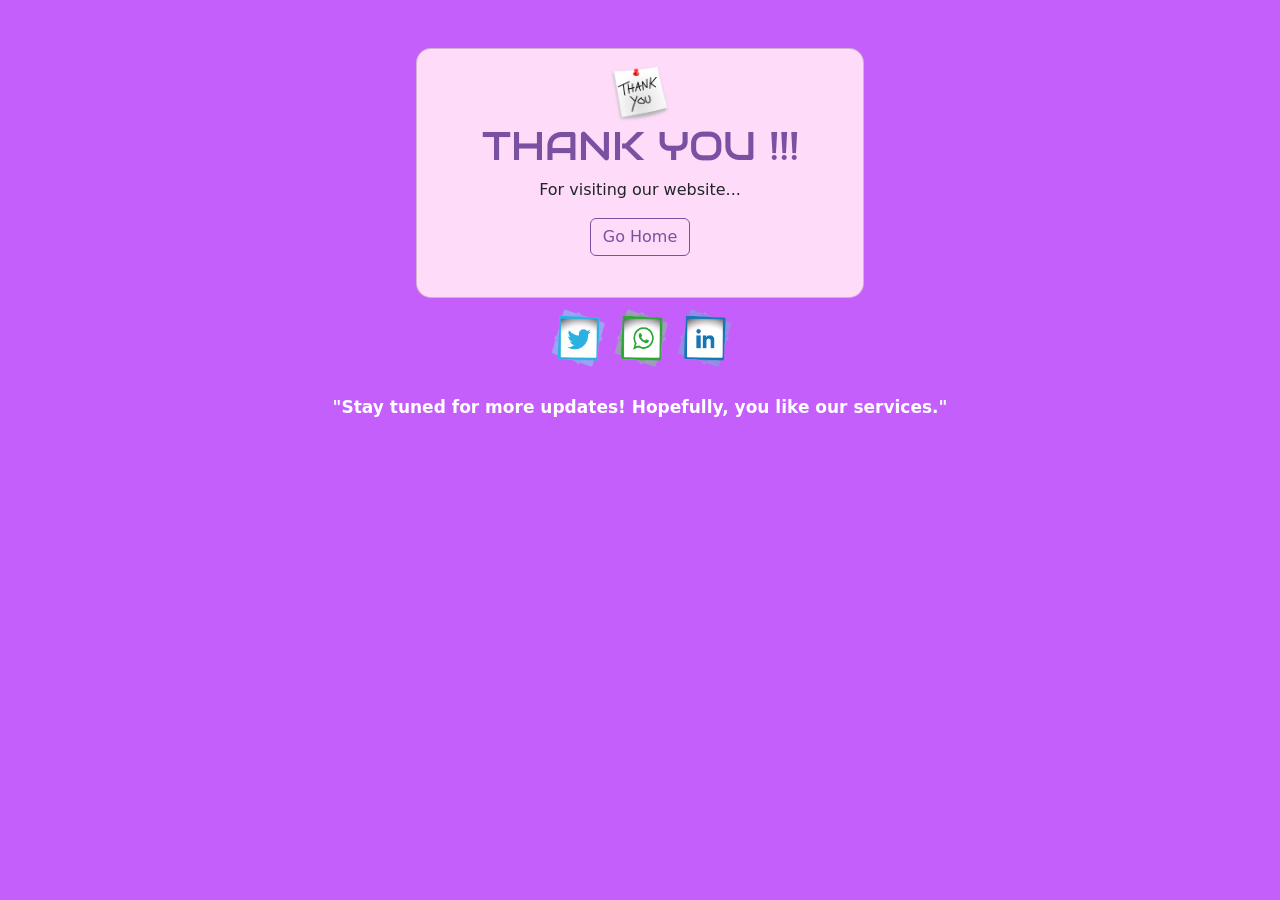
<file: goodbye.html>
<!DOCTYPE html>
<html lang="en">
<head>
    <link href="https://cdn.jsdelivr.net/npm/bootstrap@5.0.2/dist/css/bootstrap.min.css" rel="stylesheet" integrity="sha384-EVSTQN3/azprG1Anm3QDgpJLIm9Nao0Yz1ztcQTwFspd3yD65VohhpuuCOmLASjC" crossorigin="anonymous">
    <script src="https://cdn.jsdelivr.net/npm/bootstrap@5.0.2/dist/js/bootstrap.bundle.min.js" integrity="sha384-MrcW6ZMFYlzcLA8Nl+NtUVF0sA7MsXsP1UyJoMp4YLEuNSfAP+JcXn/tWtIaxVXM" crossorigin="anonymous"></script>
    <link rel="stylesheet" href="https://fonts.googleapis.com/css?family=Audiowide">
    <meta charset="UTF-8">
    <meta name="viewport" content="width=device-width, initial-scale=1.0">
    <title>Document</title>
    <style>
        body{
            background-color: #C55FFC;
           
        }
         h1{
            font-family: "Audiowide", sans-serif;
         }
        .box1{
            height: 250px;
            max-width: 100%;
            border-radius: 15px;
            background-color: #FEDCF9;
           
        }
    </style>
</head>
<body>
    <div class="container-fluid d-flex justify-content-center align-items-center">
        <div class="row" style="display: flex; justify-content: center; align-items: center;">
            <div class="box1 card text-center mt-5" style="width: 28rem;">
                <div class="card-body">
                    <img src="ps.png" class="img-fluid" alt="..." height="60px" width="60px">
                  <h1 class="card-title" style="color: #7951A1;">THANK YOU !!!</h1>
                  <p class="card-text">For visiting our website...</p>
                 
                  <a href="index.html" class="btn " style="background-color: transparent; border-color: #7951A1; color: #7951A1;">Go Home</a>
                </div>
              </div>
        </div>
    </div>
    <div class="container-fluid d-flex justify-content-center align-items-center">
        <div class="row">
            <div class="col-lg-2">
                <img src="ssd.png" alt="" height="65px" width="200px" class="mt-2">
                
            </div>
        </div>
         
    </div>
    <div class="container-fluid d-flex justify-content-center align-items-center">
        <div class="row">
            <div class="col-lg-12">
                <p class="mt-4" style="font-weight: bold; font-size: 17px; color: white;">"Stay tuned for more updates! Hopefully, you like our services."</p>
                
            </div>
        </div>
    </div>
</body>
</html>
</file>
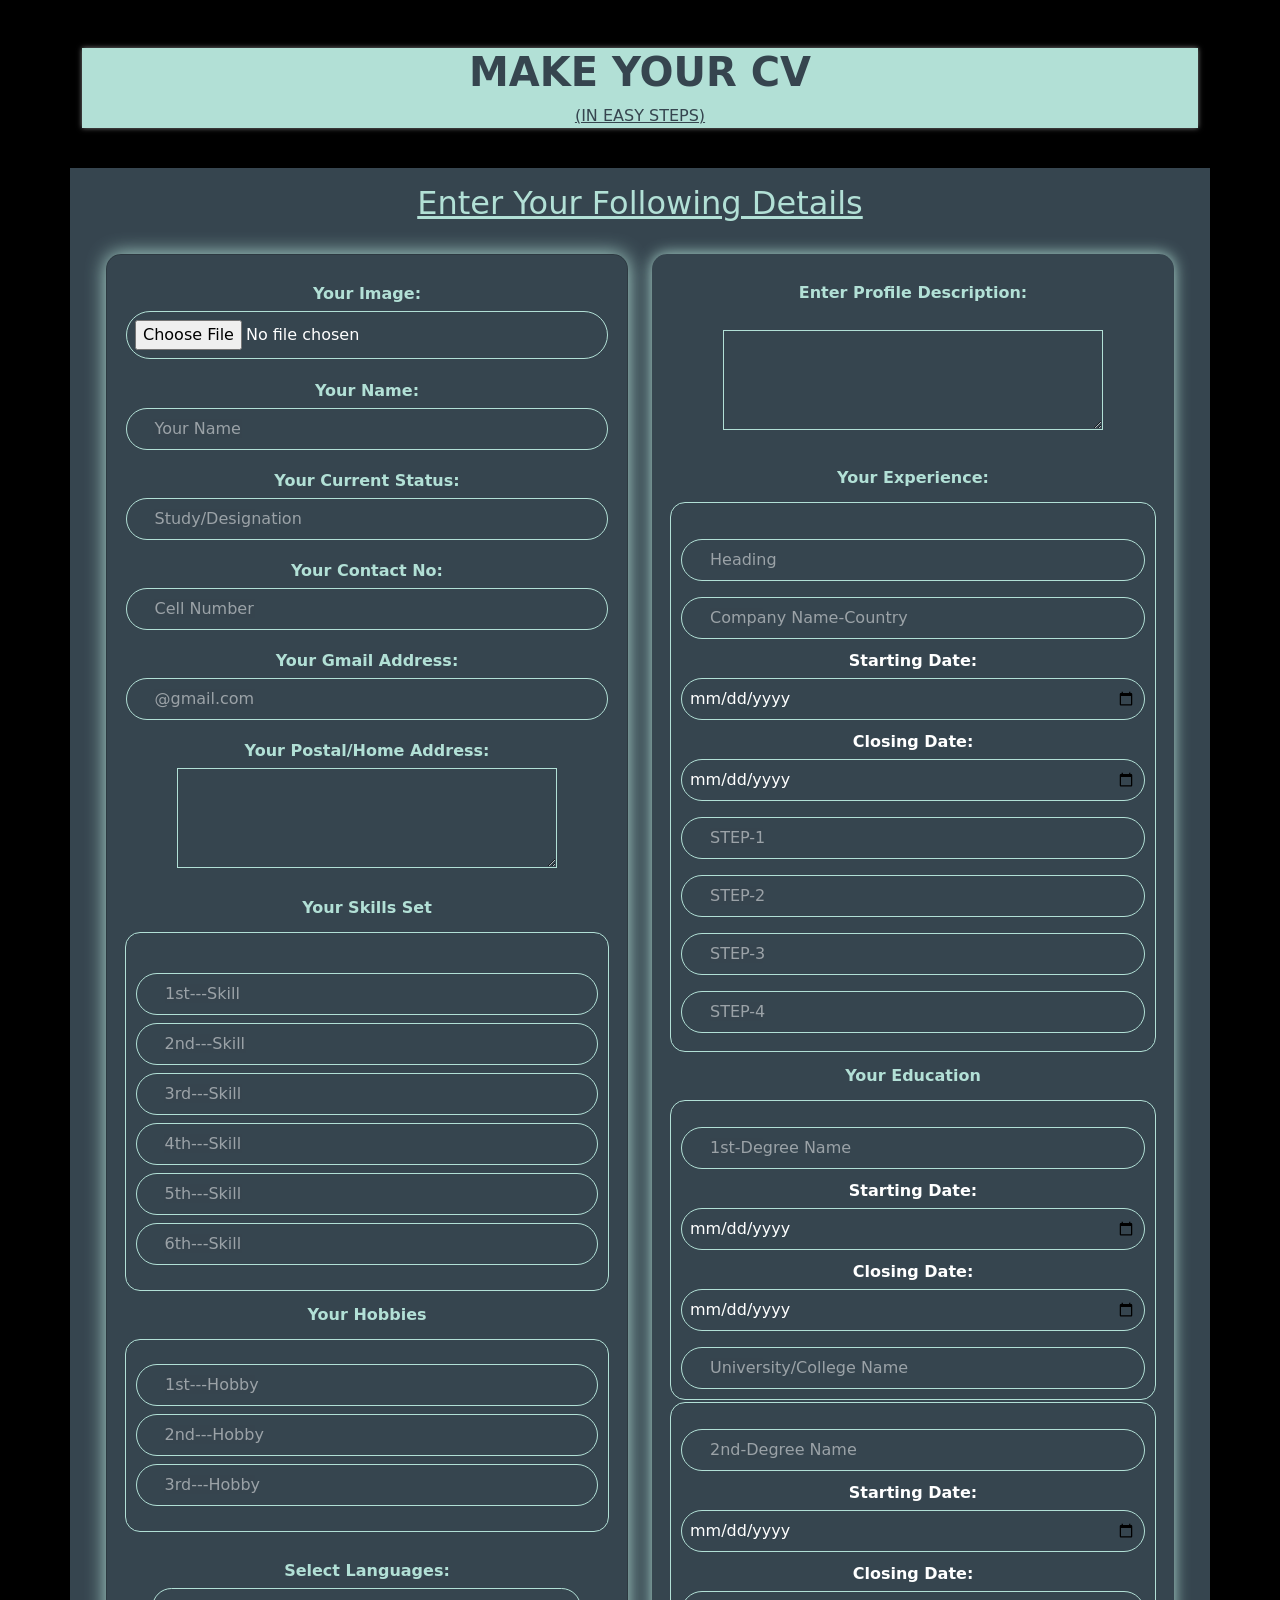
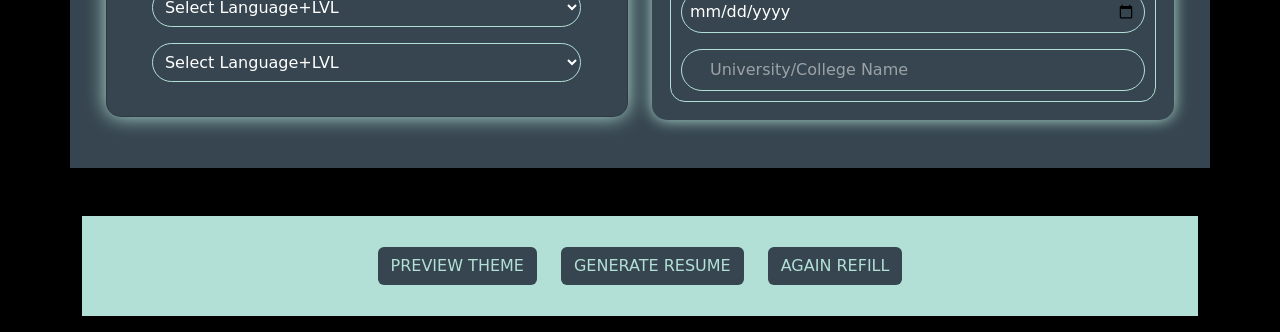
<file: job.html>
<!DOCTYPE html>
<html lang="en">
<head>
    <link href="https://cdn.jsdelivr.net/npm/bootstrap@5.0.2/dist/css/bootstrap.min.css" rel="stylesheet">
    <meta charset="UTF-8">
    <meta name="viewport" content="width=device-width, initial-scale=1.0">
    <title>cv_maker by hz</title>
    <style>
        .box1{
            
            box-shadow: 0 0 5px gray;
            text-align: center;
             
        }
        .box2{
       
            box-shadow: 0 0 5px gray;
        }
        .box3{
          height: 100px;
          width: 100%;
          background-color: #B2E0D6;
        }
        h2{
            text-align: center;
        }
        input{
            background-color: #36454F;
            border-color: #B2E0D6;
            border-radius: 40px;
     
            
        }
        label:hover{
             cursor: pointer;
             transition:  0.3s ease;
            text-decoration: underline;
        }
            input:hover{
             cursor: pointer;
             transition:  0.3s ease;
             box-shadow: 0 0 10px #B2E0D6;
        }
        .input-group {
    display: flex;
    flex-direction: column;
    align-items: center;
    margin-bottom: 15px;

   
    
}

label {
    font-weight: bold;
    margin-bottom: 5px;
    color: white;
   
}

@media (min-width:992px){

}
input, textarea, select {
        background-color: #36454F;
        color: white;
        border: 1px solid #ccc;
        width: 100%; /* full width for smaller screens */
   
        box-sizing: border-box;
        padding: 8px;
        border-color: #B2E0D6;
        border-radius: 40px;
       
    }
@media only screen and (max-width: 575.98px) {
  input,
  textarea,
  select {
    width: 100% !important;
    border-radius: 40px;
  }

  #address,
  .bord {
    width: 100% !important;
  }

  img#imagePreview {
    width: 100% !important;
    height: auto !important;
  }

  table {
    width: 100% !important;
  }

  td {
    display: block;
    width: 100%;
  }

  /* Remove default Bootstrap gutters for small screens */
  .row {
    margin-left: 0 !important;
    margin-right: 0 !important;
  }

  .col-12,
  .col-sm-12,
  .col-md-12,
  .col-lg-6 {
    padding-left: 0 !important;
    padding-right: 0 !important;
  }

  .card {
    margin-left: 0 !important;
    margin-right: 0 !important;
  }
}
input::placeholder{
    color: white;
    opacity: 10px;
     opacity: 0.5;
     padding-left: 20px;
}

    </style>
</head>
<body>
    <div class="container-fluid" style="background-color: black;">
        <div class="container" >
            <div class="row">
                <div class=" col-12 col-lg-12 col-md-12 col-sm-12 ">
                    <div class="box1 mt-5" style="background-color: #B2E0D6; color:#36454F;">
                        <h1 style="font-weight: bold; color: #36454F;">MAKE YOUR CV</h1>
                        <p style="text-decoration: underline;">(IN EASY STEPS)</p>
                    </div>
                </div>
            </div>
        </div>
        <div class="container mt-4 mb-5"style= " background-color: #36454F;">
                <h2 class="pt-3" style="color: #B2E0D6; text-decoration: underline;">Enter Your Following Details</h2>
                <div class="row">
                    <div class="col-12 col-sm-12 col-md-12 col-lg-6">
                      <div class="card ms-lg-4 mt-4" style="background-color: #36454F;  color: #B2E0D6; box-shadow: 0 0 20px #B2E0D6; border-radius: 15px;">
                        <div class="card-body">
                            <table style="width: 100%; text-align: center;  border-collapse: separate; ">
                                <tr>
                                    <td colspan="2" >
                                        <label class="mt-2" style="display: block; font-weight: bold; color: #B2E0D6;">Your Image:</label>
                                        <input type="file" id="image" accept="image/*">
                                        <img class="mt-2 " id="imagePreview" style="display: none; width: 200px; height: auto;">
                                    </td>
                                </tr>
                                
                              
                            
                                <!-- Wrapper div to ensure labels are centered above inputs -->
                                <tr >
                                    <td colspan="2">
                                        <div class="input-group">
                                            <label for="name" class="mt-3" style="color: #B2E0D6;">Your Name:</label>
                                            <input type="text" id="name" placeholder="Your Name" style="border-color: #B2E0D6; border-radius: 40px; " >
                                        </div>
                                    </td>
                                </tr>
                            
                                <tr>
                                    <td colspan="2">
                                        <div class="input-group">
                                            <label for="status" style="color: #B2E0D6;">Your Current Status:</label>
                                            <input type="text" id="status" placeholder="Study/Designation" style="border-radius: 40px;">
                                        </div>
                                    </td>
                                </tr>
                            
                                <tr>
                                    <td colspan="2">
                                        <div class="input-group">
                                            <label for="contact" style="color: #B2E0D6;">Your Contact No:</label>
                                            <input type="tel" id="contact" placeholder="Cell Number" style="border-radius: 40px;">
                                        </div>
                                    </td>
                                </tr>
                            
                                <tr>
                                    <td colspan="2">
                                        <div class="input-group">
                                            <label for="gmail" style="color: #B2E0D6; border-radius: 40px;">Your Gmail Address:</label>
                                            <input type="email" id="gmail" placeholder="@gmail.com" style="border-radius: 40px;">
                                        </div>
                                    </td>
                                </tr>
                            
                                <tr>
                                    <td colspan="2">
                                        <div class="input-group">
                                            <label for="address" style="color: #B2E0D6;">Your Postal/Home Address:</label>
                                            <textarea id="address" style="height: 100px;  width: 380px; border-radius: 0px;"  ></textarea>
                                        </div>
                                    </td>
                                </tr>
                                <tr >
  <td colspan="2" style="text-align: center; font-weight: bold; font-size: 16px; padding: 10px ;" >
    Your Skills Set
  </td>
</tr>
                            <tr>
  <td colspan="2" style="border: 1px solid #B2E0D6; padding: 10px; border-radius: 15px;" class="pt-4">
    <div class="input-group mt-3" style="display: flex; flex-direction: column; align-items: center;">

      <input type="text" id="skill1" placeholder="1st---Skill" style="margin-bottom: 8px;  border-radius: 40px;">
      <input type="text" id="skill2" placeholder="2nd---Skill" style="margin-bottom: 8px;  border-radius: 40px;">
      <input type="text" id="skill3" placeholder="3rd---Skill" style="margin-bottom: 8px;  border-radius: 40px;">
      <input type="text" id="skill4" placeholder="4th---Skill" style="margin-bottom: 8px;  border-radius: 40px;">
      <input type="text" id="skill5" placeholder="5th---Skill" style="margin-bottom: 8px;  border-radius: 40px;">
      <input type="text" id="skill6" placeholder="6th---Skill" style=" border-radius: 40px;">
    </div>
  </td>
</tr>

<tr >
  <td colspan="2" style="text-align: center; font-weight: bold; font-size: 16px; padding: 10px ;"  >
    Your Hobbies
  </td>
</tr>

<tr>
  <td colspan="2" style="   border: 1px solid #B2E0D6; padding: 10px; border-radius: 15px;" class="pt-4">
    <div class="input-group" style="display: flex; flex-direction: column; align-items: center;">
      
      <input type="text" id="hobby1" placeholder="1st---Hobby" style="margin-bottom: 8px;  border-radius: 40px; ">
      <input type="text" id="hobby2" placeholder="2nd---Hobby" style="margin-bottom: 8px;  border-radius: 40px;">
      <input type="text" id="hobby3" placeholder="3rd---Hobby" style=" border-radius: 40px;">
    </div>
  </td>
</tr>
                                <tr>
                                    <td colspan="2">
                                        <div class="input-group mt-4" >
                                            <label for="gmail" style="color: #B2E0D6;">Select Languages:</label>
                                            <div style="display: inline;">
                                            <select name=""  class="" id="language1">
                                                <option value="">Select Language+LVL</option>
                                                <option value="ENGLISH---Basic">ENGLISH---Basic</option>
                                                <option value="ENGLISH---Moderate">ENGLISH---Moderate</option>
                                                <option value="ENGLISH---Proficient">ENGLISH---Proficient</option>
                                            </select>
                                            <select name="" id="language2"  class="mt-3" >
                                                <option value="">Select Language+LVL</option>
                                                <option value="URDU---Basic">URDU---Basic</option>
                                                <option value="URDU---Moderate">URDU---Moderate</option>
                                                <option value="URDU---Proficient">URDU---Proficient</option>
                                            </select>
                                        </div>
                                        </div>
                                    </td>
                                </tr>
                            </table>
                            
                        </div>
                      </div>
                    </div>
                    <!--   part2-->
                    <div class="col-12 col-sm-12 col-md-12 col-lg-6">
                      <div class="card me-lg-4 mb-5 mt-4 " style="border: none; background: transparent; " >
                        <div class="card-body " style="background-color: #36454F; color: #B2E0D6; box-shadow: 0 0 15px #B2E0D6; border: none; border-radius: 15px; ">
                            <table style="width: 100%; text-align: center; border-collapse: separate;">
                                <tr>
                                    <td colspan="2">
                                        <label class="mt-2" for="" style="display: block; text-align: center; font-weight: bold; color: #B2E0D6;">Enter Profile Description:</label>
                                    </td>
                                </tr>
                                <tr>
                                    <td>
                                        <textarea class="mt-3 mb-3 bord" name="" id="profile" style="display: inline; width: 380px; height: 100px; border-radius: 0px;"></textarea>
                                    </td>
                                </tr>
                            <tr>
  <td colspan="2" style="text-align: center; font-weight: bold; font-size: 16px; padding: 10px ;">
    Your Experience:
  </td>
</tr>
                            <tr>
                             <td colspan="2"  style="border: 1px solid #B2E0D6; padding: 10px; border-radius: 15px;">
                            <!-- Inputs and labels inside a centered div -->
                            <div class="pb-2" style="display: flex; flex-direction: column; align-items: center; margin-top: 10px;">
                             <input class="mt-3 bord" type="text" placeholder="Heading" id="heading">
                               <input class="mt-3 bord" type="text" placeholder="Company Name-Country" id="company">

                            <label for="start-date" style="margin-top: 10px;">Starting Date:</label>
                             <input type="date" class="bord" id="startdate" placeholder="Starting Date">
 
                              <label for="closing-date" style="margin-top: 10px;">Closing Date:</label>
                               <input type="date" class="bord" id="closing-date" placeholder="Closing Date">

                                <input class="mt-3 bord" type="text" placeholder="STEP-1" id="step1">
                                 <input class="mt-3 bord" type="text" placeholder="STEP-2" id="step2">
                              <input class="mt-3 bord" type="text" placeholder="STEP-3" id="step3">
                                <input class="mt-3 bord" type="text" placeholder="STEP-4" id="step4">
                                </div>
                                   </td>
                                  </tr>
                               
                                
                                <!-- Education Section Heading -->
<tr >
  <td colspan="2" style="text-align: center; font-weight: bold; font-size: 16px; padding: 10px ;" >
    Your Education
  </td>
</tr>

<!-- 1st Degree Box -->
<tr>
  <td colspan="2" style="border: 1px solid #B2E0D6; padding: 10px; border-radius: 15px;" >
    <div style="display: flex; flex-direction: column; align-items: center;" >
      <input class="mt-3 bord" type="text" placeholder="1st-Degree Name" id="degree1">
      
      <label for="edu-start-1" style="margin-top: 10px;">Starting Date:</label>
      <input type="date" class="bord" id="edu-start-1" placeholder="Starting Date">
      
      <label for="edu-end-1" style="margin-top: 10px;">Closing Date:</label>
      <input type="date" class="bord" id="edu-end-1" placeholder="Closing Date">
      
      <input class="mt-3 bord" type="text" placeholder="University/College Name" id="college1">
    </div>
  </td>
</tr>

<!-- 2nd Degree Box -->
<tr>
  <td colspan="2" style="border: 1px solid #B2E0D6; padding: 10px; border-radius: 15px;">
    <div style="display: flex; flex-direction: column; align-items: center;">
      <input class="mt-3 bord" type="text" placeholder="2nd-Degree Name" id="degree2">
      
      <label for="edu-start-2" style="margin-top: 10px;">Starting Date:</label>
      <input type="date" class="bord" id="edu-start-2" placeholder="Starting Date">
      
      <label for="edu-end-2" style="margin-top: 10px;">Closing Date:</label>
      <input type="date" class="bord" id="edu-end-2" placeholder="Closing Date">
      
      <input class="mt-3 bord" type="text" placeholder="University/College Name" id="college2">
    </div>
  </td>
</tr>
                            </table>
                            
                        </div>
                      </div>
                    </div>
                  </div>
            </div>
            <div class="container">
              <div class="row  ">
                <div class="col-12 col-lg-12 col-md-12 col-sm-12  ">
                  <div class="box3 mb-3 d-flex justify-content-center align-items-center gap-4">
                    <button class="btn my-button " style="background-color: #36454F; color: #B2E0D6;"  onmouseover="this.style.backgroundColor='black'" onmouseout="this.style.backgroundColor='#36454F'">PREVIEW THEME</button>
                    <button onclick="saveData()" class="btn my-button" style="background-color: #36454F; color: #B2E0D6;" onmouseover="this.style.backgroundColor='black'" onmouseout="this.style.backgroundColor='#36454F'"  >GENERATE RESUME</button>
                    <a class="btn my-button" style="background-color: #36454F; color: #B2E0D6;" href="job.html" onmouseover="this.style.backgroundColor='black'" onmouseout="this.style.backgroundColor='#36454F'">AGAIN REFILL</a>
                  </div>
                </div>
              </div>
            </div>
        </div>
        
   
   <script src="re.js"></script>
    <script src="https://cdn.jsdelivr.net/npm/bootstrap@5.0.2/dist/js/bootstrap.bundle.min.js"></script>
</body>
</html>
</file>
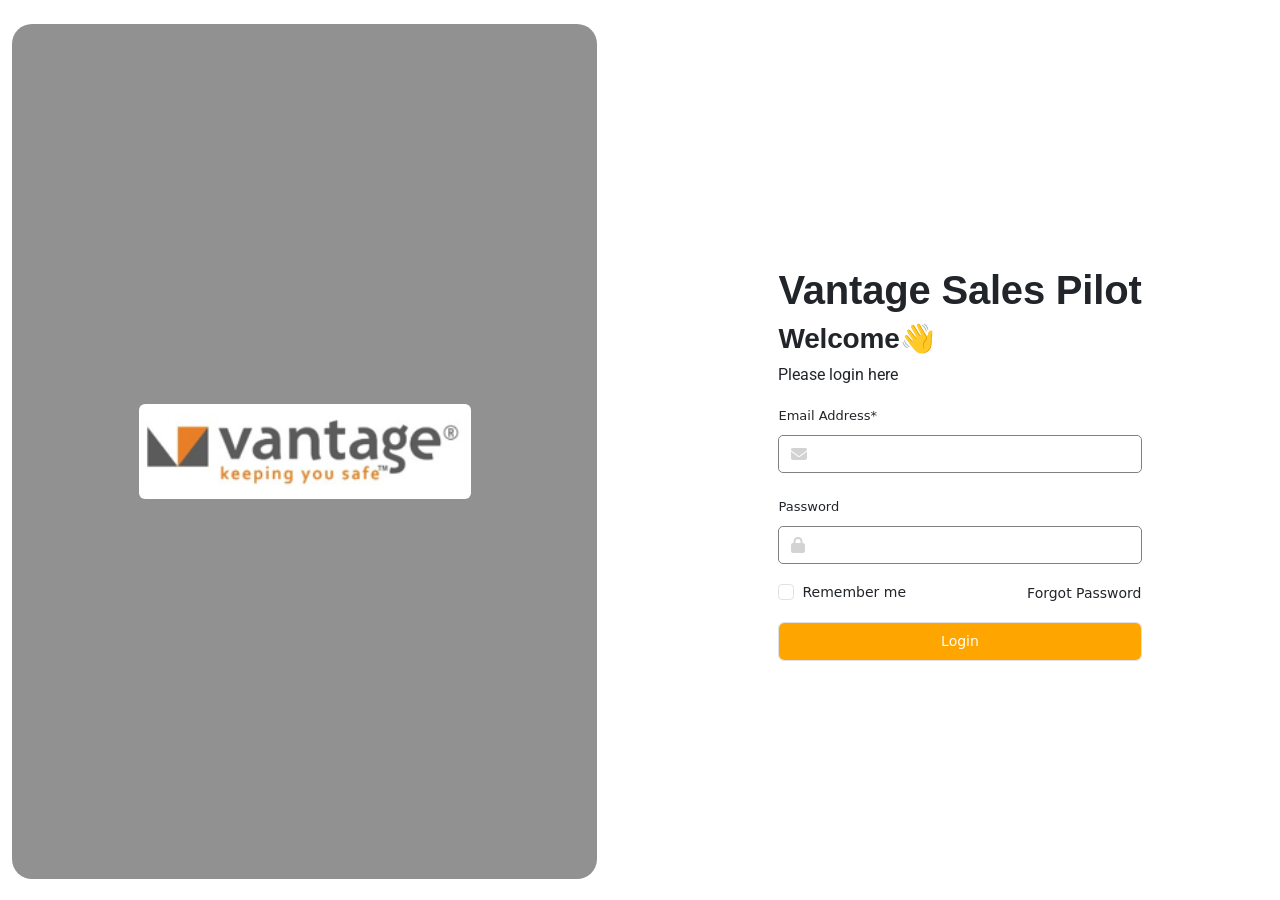
<file: login_1.html>
<!DOCTYPE html>
<html lang="en">
<head>
    <meta charset="UTF-8">
    <meta name="viewport" content="width=device-width, initial-scale=1.0">
     <link href="https://cdn.jsdelivr.net/npm/bootstrap@5.3.8/dist/css/bootstrap.min.css" rel="stylesheet" >
     <script src="https://cdn.jsdelivr.net/npm/bootstrap@5.3.8/dist/js/bootstrap.bundle.min.js" ></script>
     <link rel="stylesheet" href="https://cdnjs.cloudflare.com/ajax/libs/font-awesome/6.5.1/css/all.min.css">

<link href="https://fonts.googleapis.com/css2?family=Roboto:wght@300;400&display=swap" rel="stylesheet">

    <title>Document</title>
    <link rel="stylesheet" href="style_1.css">
</head>
<body>
    <div class="container-fluid">
        <div class="row">
            <div class="col-lg-6 d-flex justify-content-center pt-4 d-none d-lg-block">
                <div class="left_box d-flex justify-content-center align-items-center">
                    <div  >
                        <img src="logo.png" class="rounded logo-size " alt="">
                    </div>
                </div>
            </div>
            <div class="col-12 col-lg-6 d-flex justify-content-center align-items-center mt-lg-none mt-5">

                <div class="" >
                <h1 class="login_heading" >Vantage Sales Pilot</h1>
                <h3 class="login_heading" >Welcome<span class="wave">👋</span></h3>
                <p class="second_font" >Please login here</p>
                <label for="" class="label_font">Email Address*</label>
            <div class="input-group mb-2 w-100 mt-2 outer-input">
                <span class="input-group-text icon_style " id="basic-addon1"><i class="fa-solid fa-envelope" style="color: lightgray;"></i></span>
                <input type="text" class="form-control  placeholder_color "  aria-label="Username" aria-describedby="basic-addon1">
            </div>
                  <label for="" class="label_font mt-3">Password</label>
            <div class="input-group mb-2 w-100 mt-2 outer-input">
                <span class="input-group-text icon_style " id="basic-addon1"><i class="fa-solid fa-lock" style="color: lightgray;"></i></span>
                <input type="password" class="form-control  placeholder_color "  aria-label="Username" aria-describedby="basic-addon1">
            </div>
           <div class="d-flex justify-content-between align-items-center mt-3">
  <div class="form-check">
    <input class="form-check-input " type="checkbox" id="remember">
    <label class="form-check-label utility_font" for="remember">
      Remember me
    </label>
  </div>
  
  <a href="#" class="text-decoration-none  text-dark utility_font">
    Forgot Password
  </a>
</div>
 <button class="form-control mt-3 utility_font login_color py-2" >Login</button>
                </div>
            </div>
        </div>
    </div>

</body>
</html>
</file>
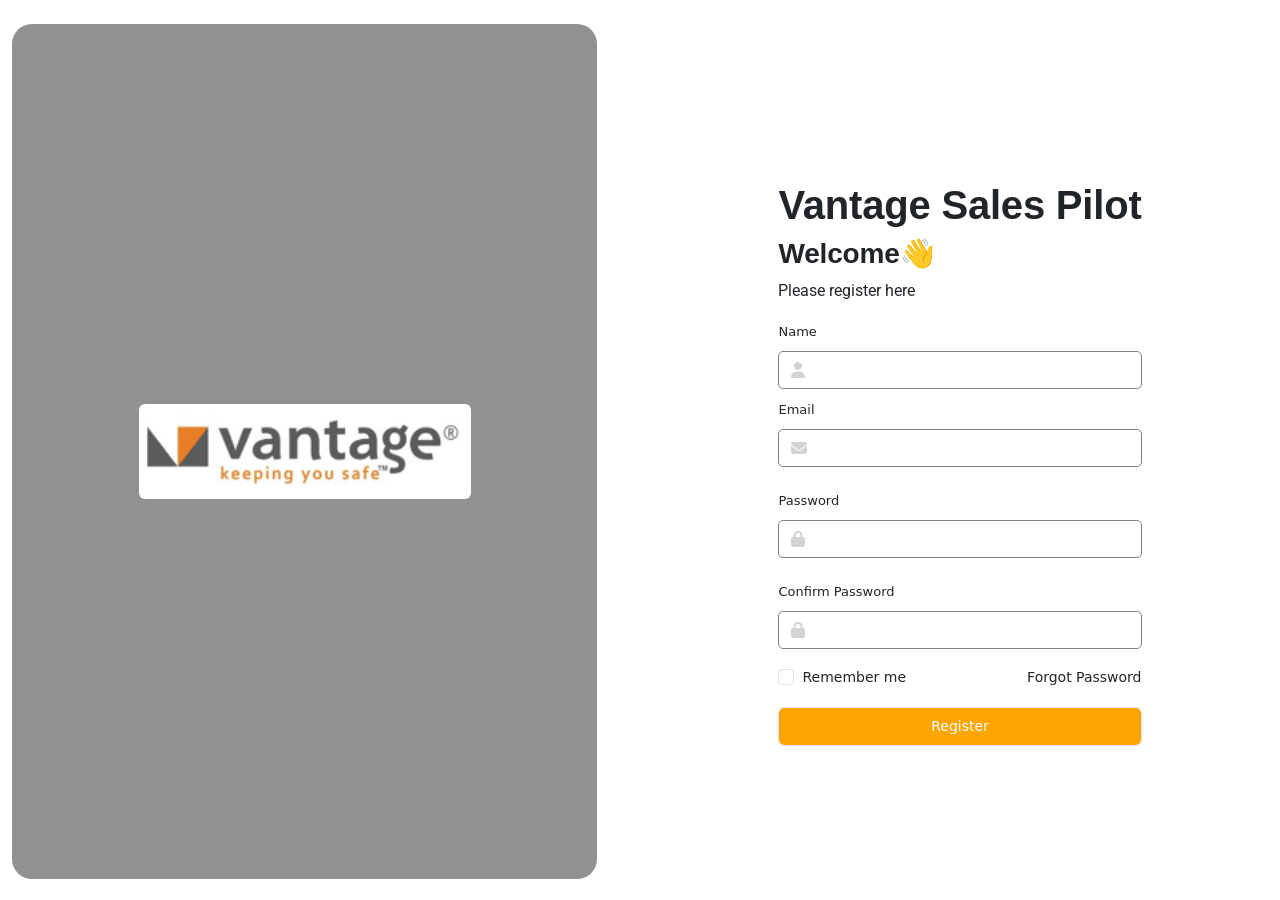
<file: signup_1.html>
<!DOCTYPE html>
<html lang="en">
<head>
    <meta charset="UTF-8">
    <meta name="viewport" content="width=device-width, initial-scale=1.0">
     <link href="https://cdn.jsdelivr.net/npm/bootstrap@5.3.8/dist/css/bootstrap.min.css" rel="stylesheet" >
     <script src="https://cdn.jsdelivr.net/npm/bootstrap@5.3.8/dist/js/bootstrap.bundle.min.js" ></script>
     <link rel="stylesheet" href="https://cdnjs.cloudflare.com/ajax/libs/font-awesome/6.5.1/css/all.min.css">

<link href="https://fonts.googleapis.com/css2?family=Roboto:wght@300;400&display=swap" rel="stylesheet">

    <title>Document</title>
    <!-- <link rel="stylesheet" href="style_1.css"> -->
     <style>
        .left_box
{
    height: 95vh;
    width: 95%;
    background-color: rgb(146, 145, 145);
    border-radius: 20px;
}
.logo-size
{
    height: 95px;
}
.login_heading {
font-family: 'Helvetica Neue', Arial, sans-serif;
font-weight: bold;
letter-spacing: -0.2px;
}
.wave{
  display:inline-block;
  animation: wave 1.5s infinite;
  transform-origin: 70% 70%;
}
.second_font{
font-family:
  "Segoe UI",
  Roboto,
  "Helvetica Neue",
  Arial,
  sans-serif;
font-weight: 400;
}
.label_font
{
    font-size: 13px;
}
/*  */
.outer-input
    {
        border: 1px solid gray;
        border-radius: 5px;
        
    }
    .placeholder_color
    {
      border: none;
      
    }
      .placeholder_color:focus
    {
      outline: none;
      border: none;
      box-shadow: none;
      
    }
    .placeholder_color::placeholder
    {
        color: lightgrey;
    }
    .icon_style
    {
        background-color: white;
        border: none;
    }
    .utility_font{
        font-size: 14px;
    }
    .login_color{
        background-color: orange;
        color: white;
        box-shadow: none;
    }
    .login_color:focus{
        box-shadow: none;
    }


     </style>
</head>
<body>
    <div class="container-fluid">
        <div class="row">
            <div class="col-lg-6 d-flex justify-content-center pt-4 d-none d-lg-block">
                <div class="left_box d-flex justify-content-center align-items-center">
                    <div  >
                        <img src="logo.png" class="rounded logo-size " alt="">
                    </div>
                </div>
            </div>
            <div class="col-12 col-lg-6 d-flex justify-content-center align-items-center mt-lg-none mt-5">

                <div class="" >
                <h1 class="login_heading" >Vantage Sales Pilot</h1>
                <h3 class="login_heading" >Welcome<span class="wave">👋</span></h3>
                <p class="second_font" >Please register here</p>
                <label for="" class="label_font">Name</label>
            <div class="input-group mb-2 w-100 mt-2 outer-input">
                <span class="input-group-text icon_style " id="basic-addon1"><i class="fa-solid fa-user" style="color: lightgray;"></i></span>
                <input type="text" class="form-control  placeholder_color "  aria-label="Username" aria-describedby="basic-addon1">
            </div>
              <label for="" class="label_font">Email</label>
            <div class="input-group mb-2 w-100 mt-2 outer-input">
                <span class="input-group-text icon_style " id="basic-addon1"><i class="fa-solid fa-envelope" style="color: lightgray;"></i></span>
                <input type="text" class="form-control  placeholder_color "  aria-label="Username" aria-describedby="basic-addon1">
            </div>
                  <label for="" class="label_font mt-3">Password</label>
            <div class="input-group mb-2 w-100 mt-2 outer-input">
                <span class="input-group-text icon_style " id="basic-addon1"><i class="fa-solid fa-lock" style="color: lightgray;"></i></span>
                <input type="password" class="form-control  placeholder_color "  aria-label="Username" aria-describedby="basic-addon1">
            </div>
              <label for="" class="label_font mt-3">Confirm Password</label>
            <div class="input-group mb-2 w-100 mt-2 outer-input">
                <span class="input-group-text icon_style " id="basic-addon1"><i class="fa-solid fa-lock" style="color: lightgray;"></i></span>
                <input type="password" class="form-control  placeholder_color "  aria-label="Username" aria-describedby="basic-addon1">
            </div>
           <div class="d-flex justify-content-between align-items-center mt-3">
  <div class="form-check">
    <input class="form-check-input " type="checkbox" id="remember">
    <label class="form-check-label utility_font" for="remember">
      Remember me
    </label>
  </div>
  
  <a href="#" class="text-decoration-none  text-dark utility_font">
    Forgot Password
  </a>
</div>
 <button class="form-control mt-3 utility_font login_color py-2" >Register</button>
                </div>
            </div>
        </div>
    </div>

</body>
</html>
</file>
<file: style_1.css>
.left_box
{
    height: 95vh;
    width: 95%;
    background-color: rgb(146, 145, 145);
    border-radius: 20px;
}
.logo-size
{
    height: 95px;
}
.login_heading {
font-family: 'Helvetica Neue', Arial, sans-serif;
font-weight: bold;
letter-spacing: -0.2px;
}
.wave{
  display:inline-block;
  animation: wave 1.5s infinite;
  transform-origin: 70% 70%;
}
.second_font{
font-family:
  "Segoe UI",
  Roboto,
  "Helvetica Neue",
  Arial,
  sans-serif;
font-weight: 400;
}
.label_font
{
    font-size: 13px;
}
/*  */
.outer-input
    {
        border: 1px solid gray;
        border-radius: 5px;
        
    }
    .placeholder_color
    {
      border: none;
      
    }
      .placeholder_color:focus
    {
      outline: none;
      border: none;
      box-shadow: none;
      
    }
    .placeholder_color::placeholder
    {
        color: lightgrey;
    }
    .icon_style
    {
        background-color: white;
        border: none;
    }
    .utility_font{
        font-size: 14px;
    }
    .login_color{
        background-color: orange;
        color: white;
        box-shadow: none;
    }
    .login_color:focus{
        background-color: orange;
        color: white;
        box-shadow: none;
    }
</file>
